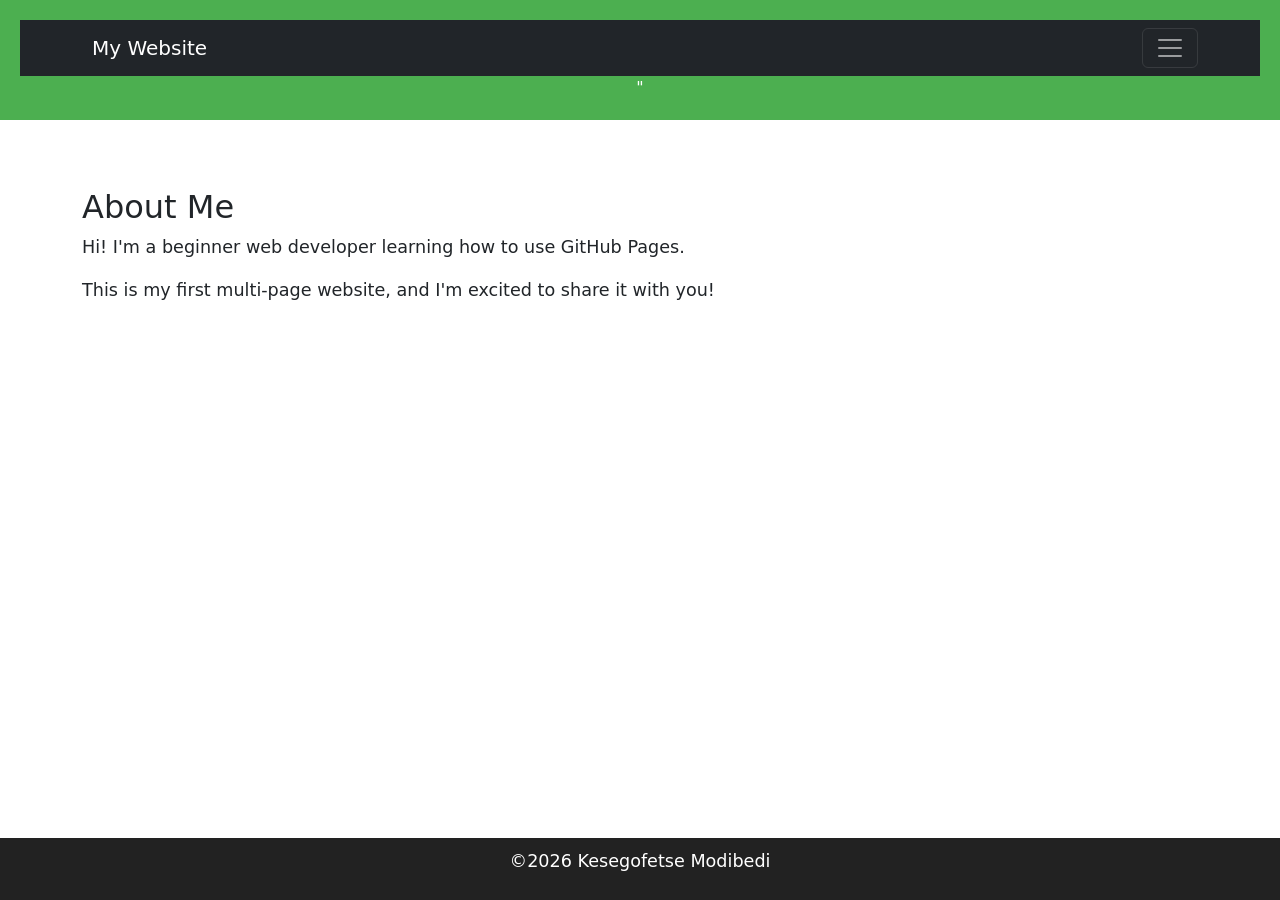
<file: about.html>
<!DOCTYPE html>

<html lang="en">

<head>

    <meta charset="UTF-8">

    <meta name="viewport" content="width=device-width, initial-scale=1.0">

    <title>About Me</title>

    <link rel="stylesheet" href="styles.css">

    <!--Bootstrap CSS-->

    <link href="https://cdn.jsdelivr.net/npm/bootstrap@5.3.0/dist/css/bootstrap.min.css" rel="stylesheet">

    <!--Custom CSS-->

</head>

<body>

    <header>

        <nav class="navbar navbar-expand-Ig navbar-dark bg-dark">

            <div class="container">

                <a class="navbar-brand" href="index.html"> My Website</a>

                <button class="navbar-toggler" type="button" data-bs-toggle="collapse" data-bs-target="#navbarNav">

                    <span class="navbar-toggler-icon"></span>

                    </button>

                    <div class="collapse navbar-collapse" id="navbarNav">
                        <ul class="navbar-nav">
                            <li class="nav-item">
                                <a class="nav-link" href="index.html">Home</a>
                            </li>
                            
                            <li class="nav-item">
                                <a class="nav-link" href="about.html">About</a>
                                </li>

                            <li class="nav-item">
                                <a class="nav-link" href="contact.html">Contact</a>
                            </li>
                        </ul>
                    </div>
                </div>
           </nav>"
       </header>
    
    <main class="container my-5"> 

    <h2>About Me</h2> 

    <p>Hi! I'm a beginner web developer learning how to use GitHub Pages.</p> 

    <p>This is my first multi-page website, and I'm excited to share it with you!</p> 

</main> 


    <footer>

        <p>&copy;2026 Kesegofetse Modibedi</p>

    </footer>

    <!--Bootstrap JS and dependencies-->

    <script src="https://cdn.jsdelivr.net/npm/@popperjs/core@2.11.6/dist/umd/popper.min.js"></script>

    <script src="https://cdn.jsdelivr.net/npm/bootstrap@5.3.0/dist/js/bootstrap.min.js"></script>

</body> 

</html>
</file>
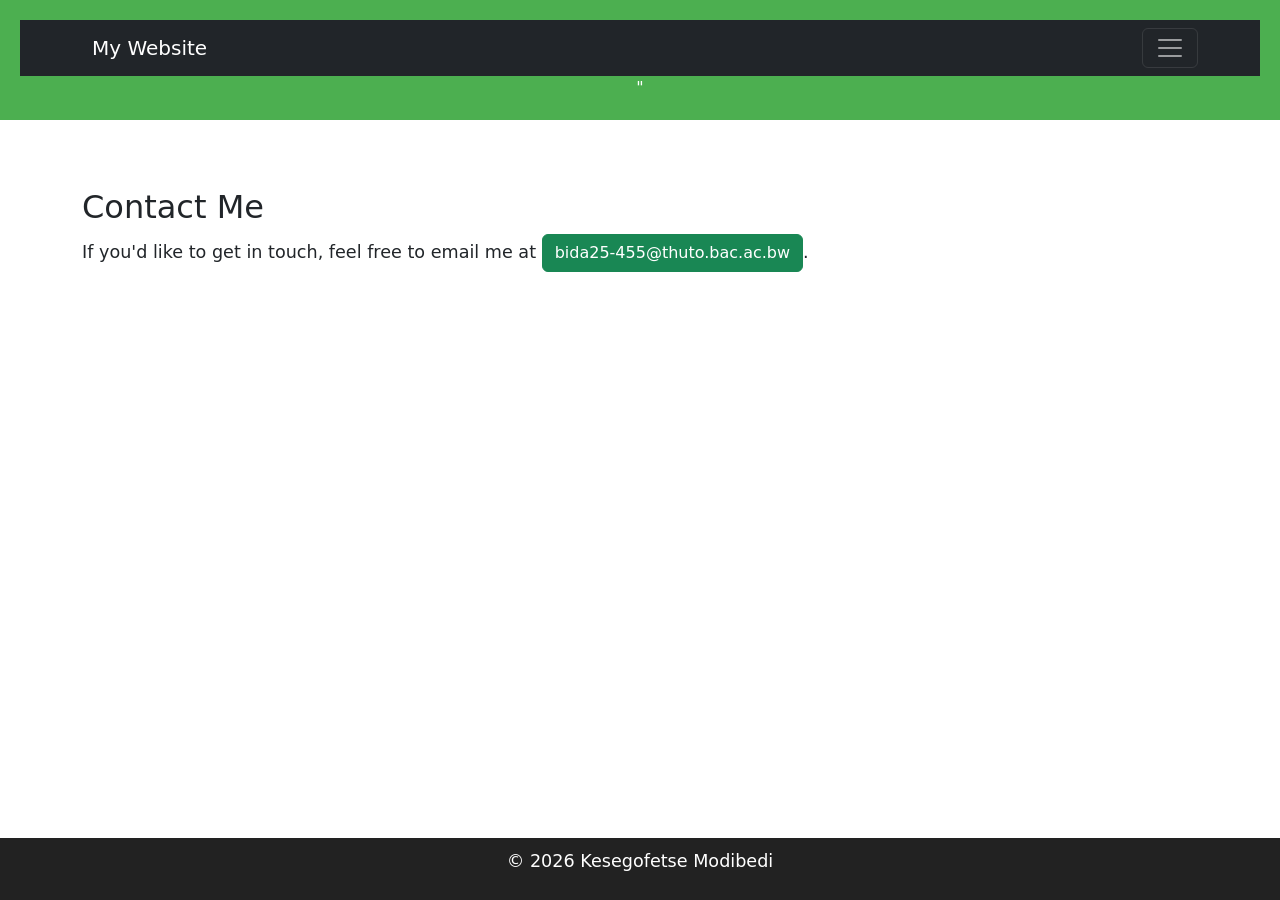
<file: contact.html>
<!DOCTTYPE html>

<html lang="en">

<head>

    <meta charset="UTF-8">

    <meta name="viewport" content="width=device-width, initial-scale=1.0">

    <title>Contact Me</title>
    
    <link rel="stylesheet" href="styles.css">

    <!--Bootstrap CSS-->

    <link href="https://cdn.jsdelivr.net/npm/bootstrap@5.3.0/dist/css/bootstrap.min.css" rel="stylesheet">

    <!--Custom CSS-->

</head>

<body>
    
     <header>

        <nav class="navbar navbar-expand-Ig navbar-dark bg-dark">

            <div class="container">

                <a class="navbar-brand" href="index.html"> My Website</a>

                <button class="navbar-toggler" type="button" data-bs-toggle="collapse" data-bs-target="#navbarNav">

                    <span class="navbar-toggler-icon"></span>

                    </button>

                    <div class="collapse navbar-collapse" id="navbarNav">
                        <ul class="navbar-nav">
                            <li class="nav-item">
                                <a class="nav-link" href="index.html">Home</a>
                            </li>
                            
                            <li class="nav-item">
                                <a class="nav-link" href="about.html">About</a>
                                </li>

                            <li class="nav-item">
                                <a class="nav-link" href="contact.html">Contact</a>
                            </li>
                        </ul>
                    </div>
                </div>
           </nav>"
       </header>


    <main class="container my-5"> 

    <h2>Contact Me</h2> 

    <p>If you'd like to get in touch, feel free to email me at <a href="mailto:bida25-455@thuto.bac.ac.bw" class="btn btn-success">bida25-455@thuto.bac.ac.bw</a>.</p> 

</main> 


    <footer>

        <p>&copy; 2026 Kesegofetse Modibedi</p>
    
    </footer>

    <!--Bootstrap JS and dependencies-->

    <script src="https://cdn.jsdelivr.net/npm/@popperjs/core@2.11.6/dist/umd/popper.min.js"></script>

    <script src="https://cdn.jsdelivr.net/npm/bootstrap@5.30.0/dist/js/bootstrap.min.js"></script>

</body>

</html>
</file>
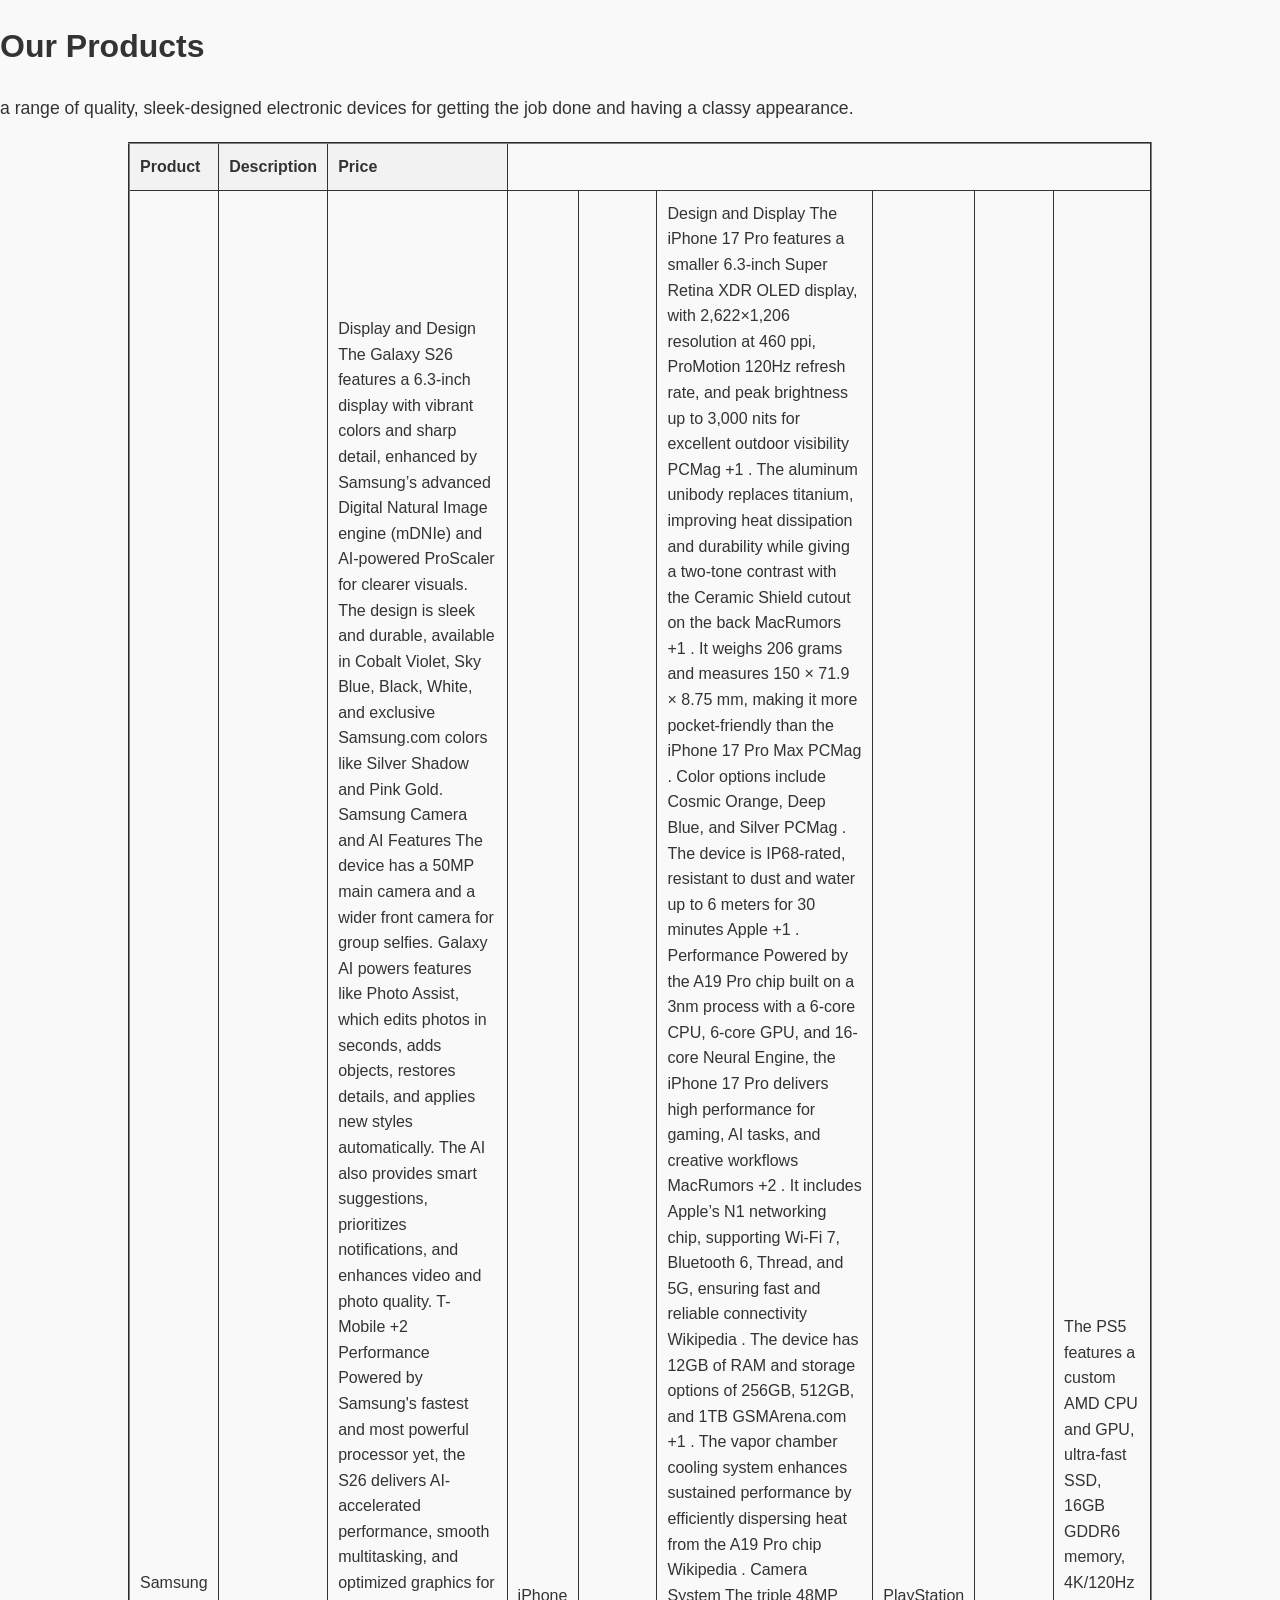
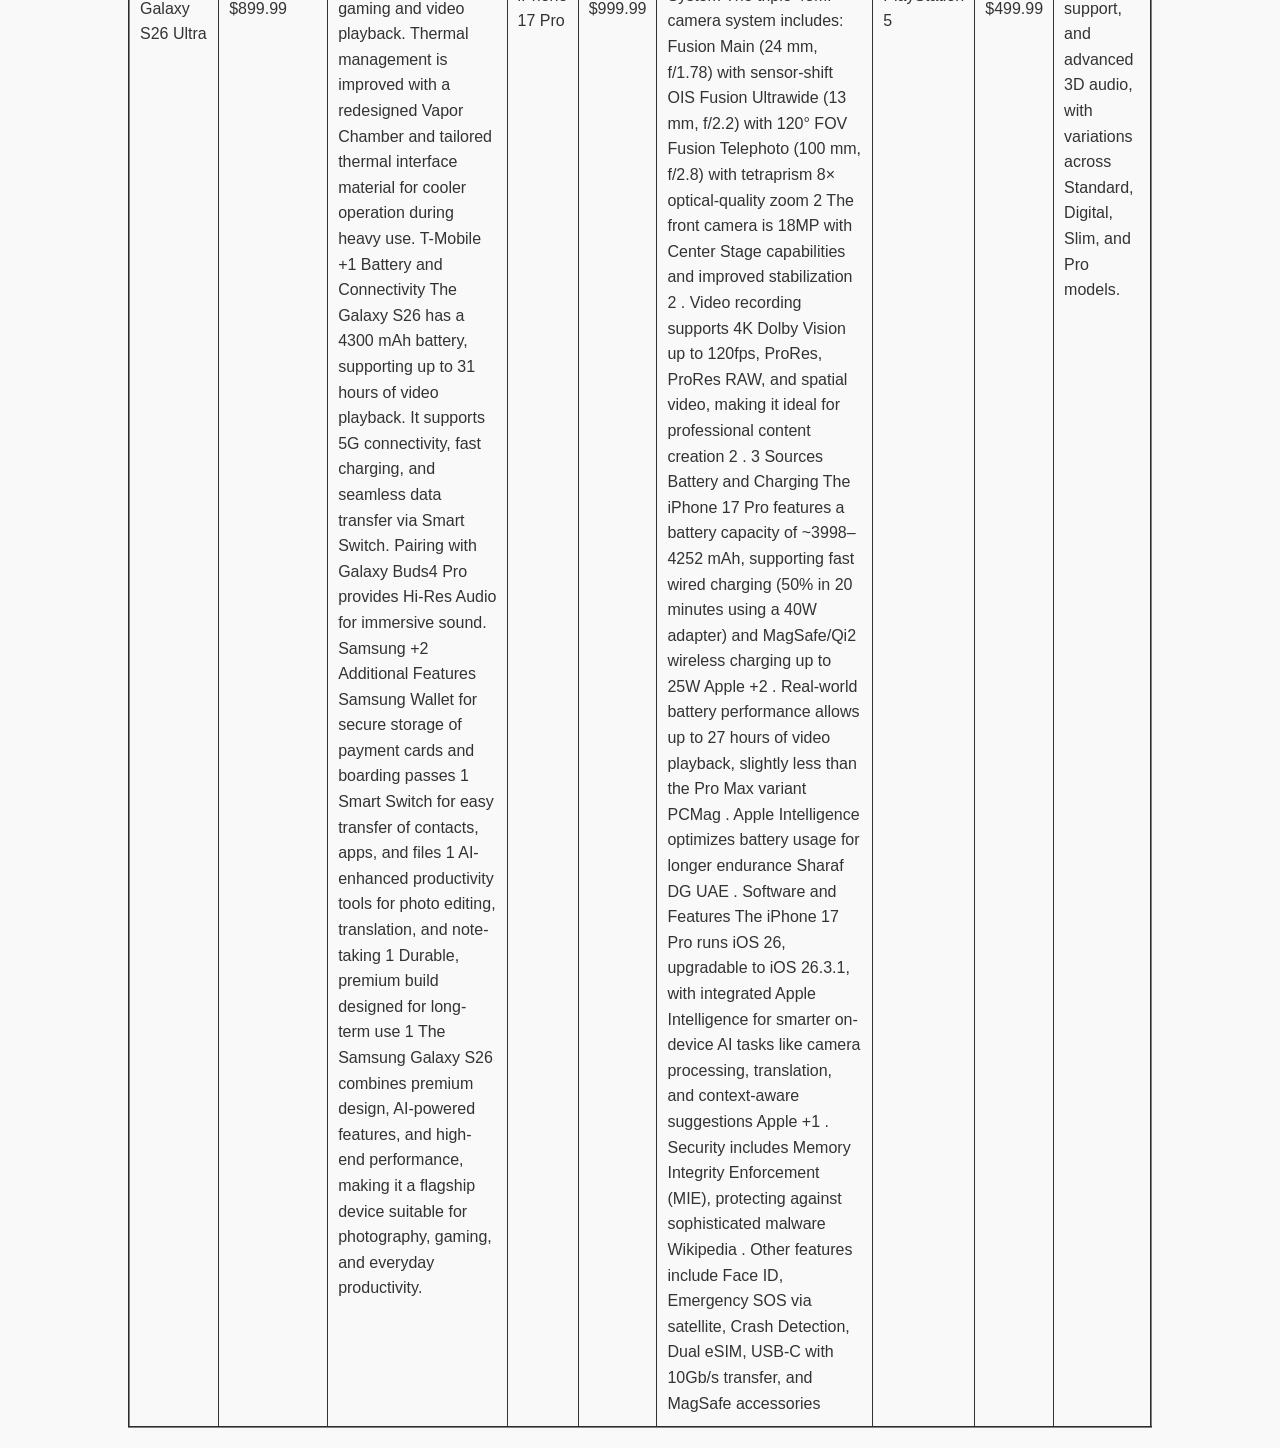
<file: products.html>
<!DOCTYPE html>
<html>
    <head>
        <title>Products</title>
        <link rel="stylesheet" href="styles.css">
    </head>

    <body>
        <h1>Our Products</h1>
        <p>a range of quality, sleek-designed electronic devices for getting the job done and having a classy appearance.</p>
    <table border="2">
        <tr>
            <th>Product</th>
            <th>Description</th>
            <th>Price</th>
        </tr>
        <tr>
            <td>Samsung Galaxy S26 Ultra</td>
            <td>$899.99</td>
            <td>Display and Design
The Galaxy S26 features a 6.3-inch display with vibrant colors and sharp detail, enhanced by Samsung’s advanced Digital Natural Image engine (mDNIe) and AI-powered ProScaler for clearer visuals. The design is sleek and durable, available in Cobalt Violet, Sky Blue, Black, White, and exclusive Samsung.com colors like Silver Shadow and Pink Gold. 
Samsung
Camera and AI Features
The device has a 50MP main camera and a wider front camera for group selfies. Galaxy AI powers features like Photo Assist, which edits photos in seconds, adds objects, restores details, and applies new styles automatically. The AI also provides smart suggestions, prioritizes notifications, and enhances video and photo quality. 
T-Mobile
+2
Performance
Powered by Samsung's fastest and most powerful processor yet, the S26 delivers AI-accelerated performance, smooth multitasking, and optimized graphics for gaming and video playback. Thermal management is improved with a redesigned Vapor Chamber and tailored thermal interface material for cooler operation during heavy use. 
T-Mobile
+1
Battery and Connectivity
The Galaxy S26 has a 4300 mAh battery, supporting up to 31 hours of video playback. It supports 5G connectivity, fast charging, and seamless data transfer via Smart Switch. Pairing with Galaxy Buds4 Pro provides Hi-Res Audio for immersive sound. 
Samsung
+2
Additional Features
Samsung Wallet for secure storage of payment cards and boarding passes 
1
Smart Switch for easy transfer of contacts, apps, and files 
1
AI-enhanced productivity tools for photo editing, translation, and note-taking 
1
Durable, premium build designed for long-term use 
1

The Samsung Galaxy S26 combines premium design, AI-powered features, and high-end performance, making it a flagship device suitable for photography, gaming, and everyday productivity.</td>
           <td>iPhone 17 Pro</td>
           <td>$999.99</td>
           <td>Design and Display
The iPhone 17 Pro features a smaller 6.3-inch Super Retina XDR OLED display, with 2,622×1,206 resolution at 460 ppi, ProMotion 120Hz refresh rate, and peak brightness up to 3,000 nits for excellent outdoor visibility 
PCMag
+1
. The aluminum unibody replaces titanium, improving heat dissipation and durability while giving a two-tone contrast with the Ceramic Shield cutout on the back 
MacRumors
+1
. It weighs 206 grams and measures 150 × 71.9 × 8.75 mm, making it more pocket-friendly than the iPhone 17 Pro Max 
PCMag
. Color options include Cosmic Orange, Deep Blue, and Silver
PCMag
 . The device is IP68-rated, resistant to dust and water up to 6 meters for 30 minutes 
Apple
+1
.
Performance
Powered by the A19 Pro chip built on a 3nm process with a 6-core CPU, 6-core GPU, and 16-core Neural Engine, the iPhone 17 Pro delivers high performance for gaming, AI tasks, and creative workflows 
MacRumors
+2
. It includes Apple’s N1 networking chip, supporting Wi-Fi 7, Bluetooth 6, Thread, and 5G, ensuring fast and reliable connectivity 
Wikipedia
. The device has 12GB of RAM and storage options of 256GB, 512GB, and 1TB
GSMArena.com
+1
 . The vapor chamber cooling system enhances sustained performance by efficiently dispersing heat from the A19 Pro chip 
Wikipedia
.
Camera System
The triple 48MP camera system includes:
Fusion Main (24 mm, f/1.78) with sensor-shift OIS
Fusion Ultrawide (13 mm, f/2.2) with 120° FOV
Fusion Telephoto (100 mm, f/2.8) with tetraprism 8× optical-quality zoom 
2

The front camera is 18MP with Center Stage capabilities and improved stabilization 
2
. Video recording supports 4K Dolby Vision up to 120fps, ProRes, ProRes RAW, and spatial video, making it ideal for professional content creation 
2
.


3 Sources
Battery and Charging
The iPhone 17 Pro features a battery capacity of ~3998–4252 mAh, supporting fast wired charging (50% in 20 minutes using a 40W adapter) and MagSafe/Qi2 wireless charging up to 25W
Apple
+2
 . Real-world battery performance allows up to 27 hours of video playback, slightly less than the Pro Max variant 
PCMag
. Apple Intelligence optimizes battery usage for longer endurance 
Sharaf DG UAE
.
Software and Features
The iPhone 17 Pro runs iOS 26, upgradable to iOS 26.3.1, with integrated Apple Intelligence for smarter on-device AI tasks like camera processing, translation, and context-aware suggestions 
Apple
+1
. Security includes Memory Integrity Enforcement (MIE), protecting against sophisticated malware 
Wikipedia
. Other features include Face ID, Emergency SOS via satellite, Crash Detection, Dual eSIM, USB-C with 10Gb/s transfer, and MagSafe accessories</td>
          <td>PlayStation 5</td>
          <td>$499.99</td>
          <td>The PS5 features a custom AMD CPU and GPU, ultra-fast SSD, 16GB GDDR6 memory, 4K/120Hz support, and advanced 3D audio, with variations across Standard, Digital, Slim, and Pro models.</td>
    </table>
    </body>
</html>
</file>
<file: styles.css>
body {

    font-family: Arial, sans-serif;

    color: #333;

    background-color: #f9f9f9;

    margin: 0;

    padding: 0;

    line-height: 1.6;

}


header {

    background-color: #4CAF50;

    color: white;

    padding: 20px;

    text-align: center;

}


header h1 {

    margin: 0;

}


nav a {

    color: white;

    text-decoration: none;

    margin: 0 10px;

}


nav a:hover{

    text-decoration: underline;

}


main {

    padding: 20px;

    max-width: 800px;

    margin: 0 auto;

}


main img {

    max-width: 100%;

    height: auto;

    display: block;

    margin: 20px 0;

}


footer {

    background-color: #222222;

    color:white;

    text-align: center;

    padding: 10px;

    position: fixed;

    bottom: 0;

    width: 100%;

}


p {

    font-size: 1.1em;

}


a {

    color: #4CAF50;

    text-decoration: none;

}


a:hover {

    text-decoration: underline;

}


img {

    border: 5px solid #4CAF50;

    border-radius: 10px;

}


main a[href = "mailto:"] {

    color: #ff5722;

    font-weight: bold;

}

table {

    width: 80%;
    border-collapse:collapse;
    margin: 20px auto;

}

th, td {
    
    padding: 10px;
    text-align: left;
    border: 1px solid #333;

}

th {
    background-color: #f2f2f2;
    font-weight: bold;
    
}
</file>
